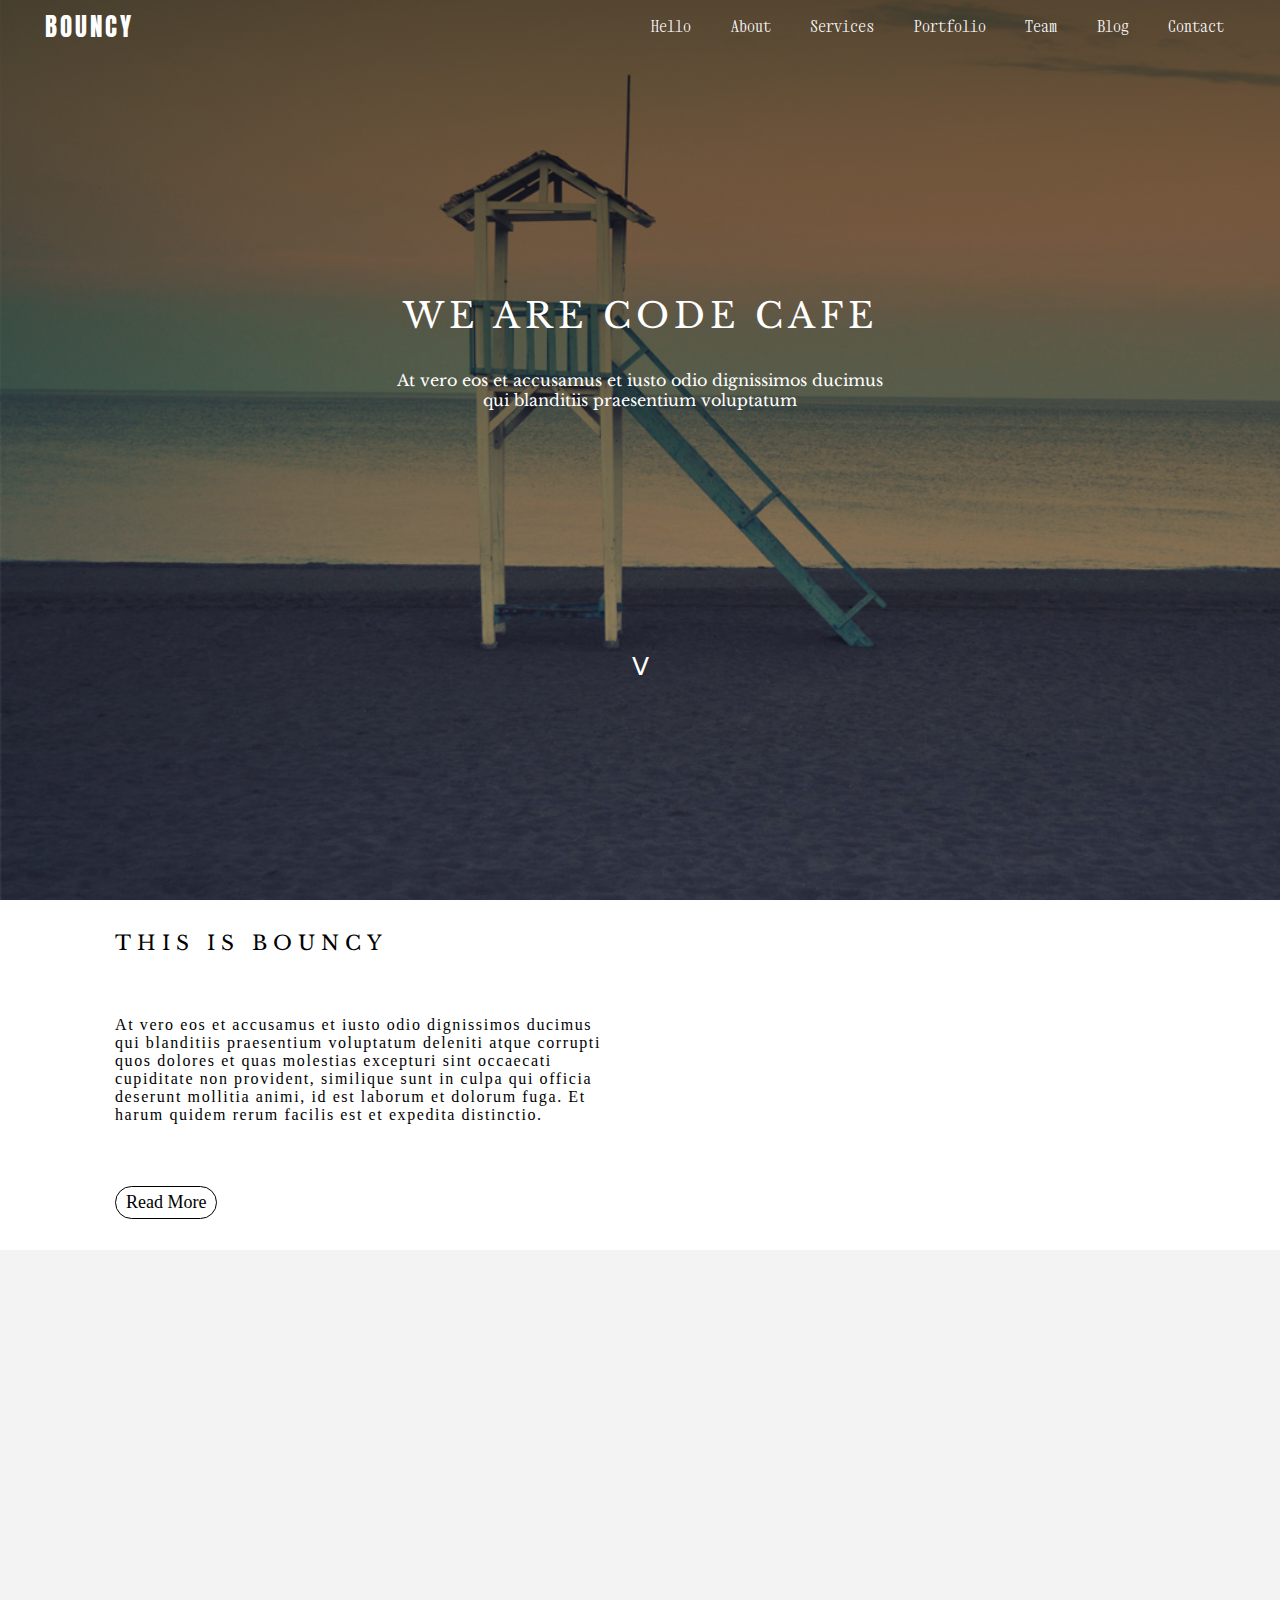
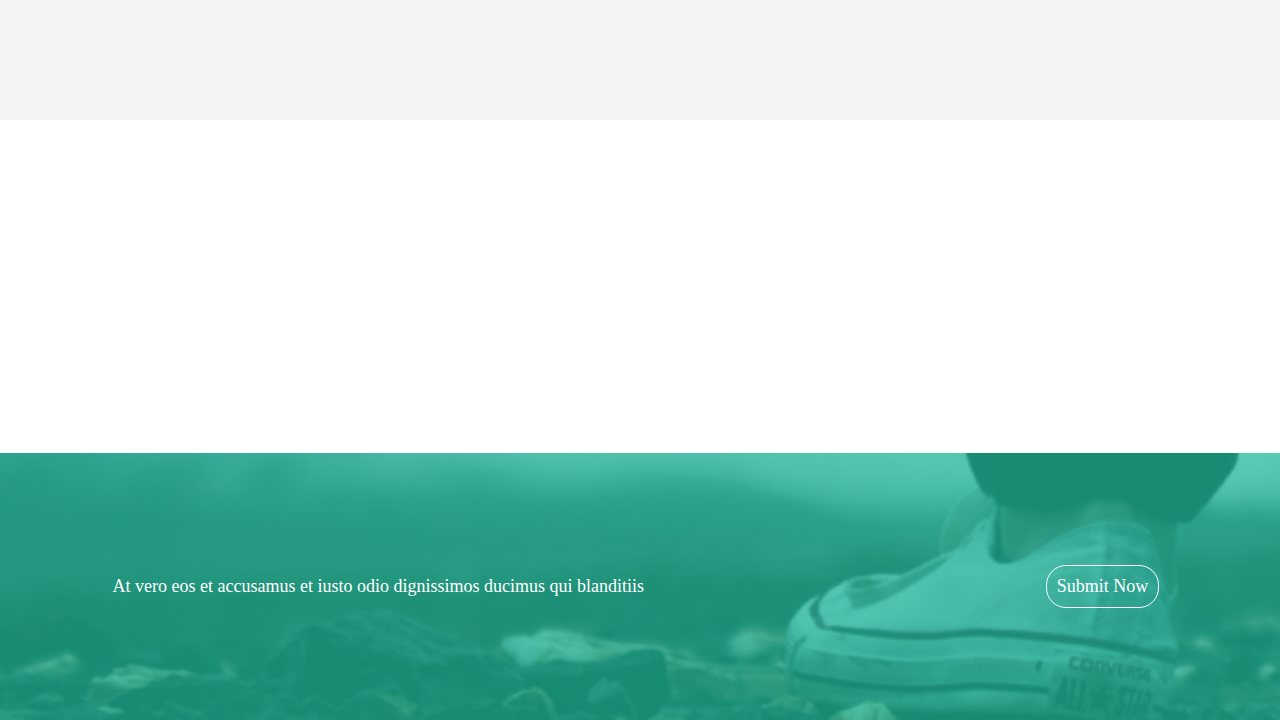
<file: portfolio1/index.html>
<!DOCTYPE html>
<html lang="en">
<head>
    <meta charset="UTF-8">
    <meta name="viewport" content="width=device-width, initial-scale=1.0">
    <title>Document</title>
    <link rel="stylesheet" href="style.css">
    <link rel="preconnect" href="https://fonts.gstatic.com">
<link href="https://fonts.googleapis.com/css2?family=Anton&family=Libre+Baskerville&family=Xanh+Mono&display=swap" rel="stylesheet">
<link rel="stylesheet" href="animate.css">
</head>
<body>
    <div class="intro">
        
        <div class="intro_container">
            <div class="navbar  wow fadeInDown">
                <div class="logo">
                    <div class="logo_style">BOUNCY</div>
                </div>
                <div class="nav">
                    <a class = "nav_style" href="#">Hello</a>
                    <a class = "nav_style" href="#">About</a>
                    <a class = "nav_style" href="#">Services</a>
                    <a class = "nav_style" href="#">Portfolio</a>
                    <a class = "nav_style" href="#">Team</a>
                    <a class = "nav_style" href="#">Blog</a>
                    <a class = "nav_style" href="#">Contact</a>

                </div>
            </div>
            <div class="content wow fadeIn">
                <div class="text_content">
                
                    <div class="text_uppercase">
                        <div class="text_uppercase_style">We Are Code Cafe</div>
                    </div>
                    <div class="text_lowercase">
                        <div class="text_lowercase_style">At vero eos et accusamus et iusto odio dignissimos ducimus qui blanditiis praesentium voluptatum</div>

                    </div>
                </div>
            </div>
            <div class="arrow_container">
                <div class="arrow">
                    <div class="arrow_text">&#5167;</div>
                </div>

            </div>
        </div>
    </div>
    <div class="about">
        <div class="about_container">
            <div class="about_text wow bounceInLeft">
                <div class="about_text_uppercase ">
                    <div class="about_text_uppercase_style">This is Bouncy</div>
                </div>
                <div class="about_text_lowercase">
                    <div class="about_text_lowercase_style">At vero eos et accusamus et iusto odio dignissimos ducimus qui blanditiis praesentium voluptatum deleniti atque corrupti quos dolores et quas molestias excepturi sint occaecati cupiditate non provident, similique sunt in culpa qui officia deserunt mollitia animi, id est laborum et dolorum fuga. Et harum quidem rerum facilis est et expedita distinctio. </div>

                </div>
                <div class="about_button">
                    <a href="#" class="about_button_text">Read More</a>

                </div>


            </div>
            <div class="about_image_slider wow bounceInRight">
                <div class="about_image_slider_container">
                    <img class="slide ipad1 fade" src="images/ipad_03.jpg">
                    <img class="slide ipad2 fade" src="images/ipad2_03.jpg">
                    <img class="slide mac fade" src="images/mac_03.jpg">
                </div>
                
        </div>
    </div>
    </div>
    <div class="details">
        <div class="details_container wow fadeInDown">
            <div class="details_head">
                <div class="details_text_uppercase">
                    <div class="details_text_uppercase_style">DetailS ABOUT BOUNCY</div>

                </div>
                <div class="details_text_lowercase">
                    <div class="details_text_lowercase_style">At vero eos et accusamus et iusto odio dignissimos ducimus qui blanditiis praesentium</div>

                </div>

            </div>
        <div class="details_image wow fadeInDown">
            <div class="details_image_container">
                <div class="details_image_1">
                    <div class="details_image_1_text">&#9825;</div>
                </div>
                <div class="details_image_2">
                    <div class="details_image_2_text">&#9825;</div>
                    
                </div>
                <div class="details_image_3">
                    <div class="details_image_3_text">&#9825;</div>
                    
                </div>

            </div>
            
        </div>
        <div class="details_text wow fadeInDown">
                <div class="details_text_left">
                    <div class="details_text_left_uppercase">
                        <div class="details_text_left_uppercase_style">Creative Ideas</div>
                    </div>
                    <div class="details_text_left_lowercase">
                        <div class="details_text_left_lowercase_style">At vero eos et accusamus et iusto odio dignissimos ducimus qui blanditiis praesentium voluptatum deleniti atque corrupti quos dolores </div>
                    </div>
                </div>
                <div class="details_text_right">
                    <div class="details_text_right_lowercase">
                        <div class="details_text_right_lowercase_style">At vero eos et accusamus et iusto odio dignissimos ducimus qui blanditiis praesentium voluptatum deleniti atque corrupti quos dolores et quas molestias excepturi sint occaecati cupiditate non provident, similique sunt in culpa qui officia deserunt mollitia animi, id est laborum et dolorum fuga. Et harum quidem r</div>
                    </div>
                </div>

            
        </div>
    </div>
    </div>

    <div class="featured">
        
            <div class="featured_header wow fadeIn">
                <div class="featured_title">
                    <div class="featured_title_style">FEATURED PROJECTS</div>
                </div>
                <div class="featured_subtitle">
                    <div class="featured_subtitle_style">At vero eos et accusamus et iusto odio dignissimos ducimus qui blanditiis praesentium</div>
                </div>
        </div>
        <div class="featured_works wow fadeInDown">
            <div class="works_1">
                <div class="works_bg">
                    <div class="works_text">Whiskey</div>
                </div>
                
            </div>
            <div class="works_2">
                <div class="works_bg">
                    <div class="works_text2">Vintage</div>
                </div>
            </div>
            <div class="works_3">
                <div class="works_bg">
                    <div class="works_text3">Branding</div>
                </div>
            </div>
        </div>
        <div class="fold_footer">
            <div class="fold_footer_container">
                <div class="fold_text">
                    <div class="fold_text_style">At vero eos et accusamus et iusto odio dignissimos ducimus qui blanditiis </div>
                </div>

                <a class="fold_button">
                    <div class="fold_button_style">Submit Now</div>
                </a>

           </div>
        </div>
    </div>

    

    <script src="app.js"></script>
    <script src="wow.min.js"></script>
    <script>
    new WOW().init();
    </script>
</body>
</html>
</file>
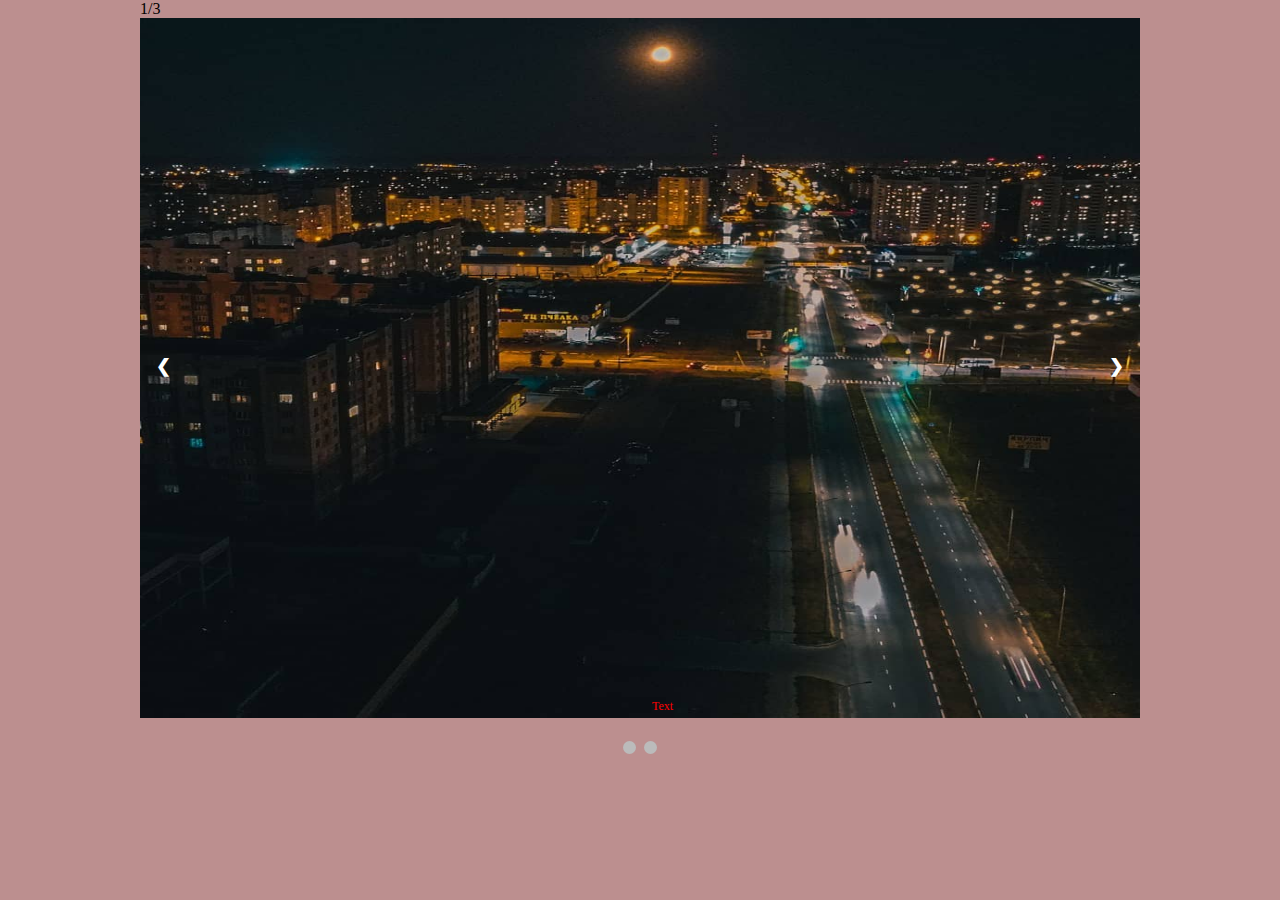
<file: slider/slider_index.html>
<!DOCTYPE html>
<html lang="en">

<head>
    <meta charset="UTF-8">
    <meta name="viewport" content="width=device-width, initial-scale=1">
    <link rel="stylesheet" href="assets/slider_style.css">
    <title>Slider</title>
</head>

<body>
    <div class="slideshow-container">
        <div class="mySlides fade">
            <div class="numberText">1/3</div>
            <img src="assets/bio1.jpg" style="width: 100%; height: 700px;" alt="">
            <div class="text">Text</div>
        </div>

        <div class="mySlides fade">
            <div class="numberText">2/3</div>
            <img src="assets/bio2.jpg" style="width: 100%; height: 700px;" alt="">
            <div class="text">Text</div>
        </div>

        <div class="mySlides fade">
            <div class="numberText">3/3</div>
            <img src="assets/bio3.jpg" style="width: 100%; height: 700px;" alt="">
            <div class="text">Text</div>
        </div>

        <a class="prev" onclick="plusSlides(-1)">&#10094</a>
        <a class="next" onclick="plusSlides(1)">&#10095</a>


    </div>
    <br>

    <div style="text-align: center;">
        <span class="dot" onclick="currentSlide(1)"></span>
        <span class="dot" onclick="currentSlide(2)"></span>
        <span class="dot" onclick="currentSlide(3)"></span>
    </div>

    <script src="assets/slider_app.js"></script>
</body>

</html>
</file>
<file: portfolio1/style.css>
body{
    margin: 0;
    padding: 0;
}
*,
*:before,
*:after{
    box-sizing: border-box;
}
.intro{
    width: 100%;
    height: 100vh;
    background-image: linear-gradient(rgba(0,0,0,.6), rgba(0,0,0,0)), url("images/fon_01.jpg");
    
    background-attachment: fixed;
    background-size: cover;
}
.intro_container{
    max-width: 1200px;
    width: 100%;
    height: 100%;
    margin: 0 auto;
    /* background-color: aqua; */
    
}
.navbar{
    display: flex;
    
    width: 100%;
    height: auto;
    /* background-color: blue; */
    padding: 5px;
    
}
.logo{
    display: flex;
    align-items: center;
    
    width: 50%;
    height: auto;
}
.logo_style{
    font-family: 'Anton', sans-serif;
    /* mix-blend-mode: overlay; */
    font-size: 25px;
    letter-spacing: 3px;
    
    color: white;
}
.nav{
    display: flex;
    justify-content: space-between;
    align-items: center;
    width: 50%;
    
}


.nav_style{
    text-decoration: none;
    transition: all .2s linear;
    font-size: 16px;
    font-family: 'Xanh Mono', monospace;
    color: white;
    border: 1px solid transparent;
    border-radius: 12px;
    padding: 10px;
}
.nav_style:hover{
    border: 1px white solid;
    border-radius: 12px;
    padding: 10px;
    
}

.content{
    display: flex;
    align-items: center;
    justify-content: space-around;
    flex-direction: column;
    width: 100%;
    height: 500px;
    margin: 50px auto;
    /* background-color: blue; */
}
.text_content{
    display: flex;
    flex-direction: column;
    align-items: center;
    justify-content: space-around;
    

    width: 100%;
    height: 150px;
    /* background-color: chocolate; */
}

.text_uppercase{
    display: flex;
    justify-content: center;
    width: auto;
    height: auto;
    /* background-color: cadetblue; */
    
}
.text_uppercase_style{
    text-transform: uppercase;
    letter-spacing: 5px;
    font-size: 35px;
    font-family: 'Libre Baskerville', serif;
    color: white;
}
.text_lowercase{
    display: flex;
    justify-content: center;
    text-align: center;

    width: 500px;
    height: auto;
    /* background-color: cadetblue; */
}
.text_lowercase_style{
    font-size: 16px;
    font-family: 'Libre Baskerville', serif;
    color: white;
}
.arrow_container{
    display: flex;
    justify-content: center;
    width: auto;
    height: auto;
    
}
.arrow{
    display: flex;
    justify-content: center;
    align-items: center;
    width: auto;
    height: auto;
    transition: all .2s ease-out;
    
}
.arrow:hover{
    cursor: pointer;
    border: 1px none solid ;
    border-radius: 20px;
    padding: 20px 20px 20px 20px;
    background-color: #19bd9a;
    
}
.arrow_text{
    font-size: 25px;
    color: white;
}
.about{
    display: flex;
    justify-content: center;
    align-items: center;
    width: 100%;
    height: auto;
    /* background-color: blue; */
}
.about_container{
    display: flex;
    justify-content: space-around;
    align-items: center;
    max-width: 1200px;
    width: 100%;
    height: auto;
    /* background-color: violet; */
}
.about_text{
    display: flex;
    justify-content: space-around;
    flex-direction: column;
    width: 500px;
    height: 350px;
    /* background-color: yellow; */

}
.about_text_uppercase{
    display: flex;
    align-items: center;
    width: auto;
    height: auto;
    /* background-color: yellowgreen; */
}
.about_text_uppercase_style{
    font-size: 20px;
    text-transform: uppercase;
    font-family: 'Libre Baskerville', serif;
    letter-spacing: .3em;
}
.about_text_lowercase{
    display: flex;
    align-items: center;
    width: auto;
    height: auto;
    /* background-color: yellowgreen; */
}
.about_text_lowercase_style{
    font-size: 16px;
    letter-spacing: .1em;
    
}
.about_image_slider{
    display: flex;
    justify-content: center;
    align-items: center;
    width: 400px;
    height: auto;
    /* background-color: yellow; */
}
.about_image_slider_container{
    display: flex;
    position: relative;
    overflow: hidden;
}
.fade {
    
    -webkit-animation-name: fade;
    -webkit-animation-duration: 1.5s ;
    animation-name: fade;
    animation-duration: 1.5s;
    
}
@-webkit-keyframes fade{
    from{transform: translateY(100%)}
    to{ransform: translateY(0)}
    
    
    
}
.about_button{
    display: flex;
    
    align-items: center;
    width: auto;
    height: auto;
    /* background-color: yellowgreen; */
}
.about_button_text{
    font-size: 18px;
    text-decoration: none;
    color: black;
    border: 1px black solid;
    border-radius: 20px;
    padding: 5px 10px;
    transition: all .3s linear;
}
.about_button_text:hover{
    background-color: black;
    color: white;
}
.details{
    display: flex;
    justify-content: center;
    align-items: center;
    width: 100%;
    height: 470px;
    /* background-color: blue; */
    background-color: #f3f3f3;

}
.details_container{
    max-width: 1200px;
    width: 100%;
    height: auto;
    /* background-color: blueviolet; */
}
.details_head{
    display: flex;
    justify-content: space-around;
    flex-direction: column;
    align-items: center;
    width: 100%;
    height: auto;
    /* background-color: brown; */
}
.details_text_uppercase{
    width: 375px;
    height: auto;
    /* background-color: cadetblue; */
}
.details_text_uppercase_style{
    font-size: 20px;
    font-family: 'Libre Baskerville', serif;
    text-transform: uppercase;
    letter-spacing: .2em;
}
.details_text_lowercase{
    display: flex;
    justify-content: center;
    align-items: center;
    text-align: center;
    width: 470px;
    height: 50px;
    /* background-color: cadetblue; */
}
.details_image{
    display: flex;
    justify-content: center;
    align-items: center;
    width: 100%;
    height: 120px;
    /* background-color: cadetblue; */
}
.details_image_container{
    display: flex;
    justify-content: space-around;
    align-items: center;
    width: 250px;
    height: auto;
    /* background-color: chartreuse; */
}
.details_image_1{
    border: 1px none solid;
    border-radius: 30px;
    padding: 9px 18px;
    background-color: #19bd9a;
}
.details_image_2, .details_image_3{
    border: 1px none solid;
    border-radius: 30px;
    padding: 9px 18px;
    background-color: #81868e;
}
.details_image_1_text, .details_image_2_text, .details_image_3_text{
    font-size: 30px;
}
.details_text{
    display: flex;
    justify-content: space-around;
    align-items: center;
    width: 100%;
    height: auto;
    /* background-color: darkblue; */
}
.details_text_left{
    display: flex;
    justify-content: space-around;
    flex-direction: column;
    width: 330px;
    height: auto;
    /* background-color: darkcyan; */
}
.details_text_left_uppercase{
    display: flex;
    align-items: center;
    width: auto;
    height: 60px;
    /* background-color: darkgoldenrod; */
}
.details_text_left_uppercase_style{
    font-size: 20px;
    font-family: 'Libre Baskerville', serif;

}
.details_text_left_lowercase{
    width: auto;
    height: 130px;
    /* background-color: darkgoldenrod; */
}
.details_text_left_lowercase_style{
    font-size: 16px;
}
.details_text_right{
    display: flex;
    justify-content: center;
    align-items: center;
    width: 540px;
    height: auto;
    /* background-color: darkcyan; */
}
.details_text_right_lowercase_style{
    font-size: 16px;
}
.featured{
    display: flex;
    flex-direction: column;
    width: 100%;
    height: 600px;
    overflow: hidden;
    /* background-color: darkgoldenrod; */
}
.featured_header{
    display: flex;
    justify-content: space-around;
    flex-direction: column;
    align-items: center;
    width: 100%;
    height: auto;
    /* background-color: darkgray; */
}
.featured_title{
    display: flex;
    justify-content: center;
    align-items: center;
    width: auto;
    height: 90px;
    /* background-color: darkgreen; */
}
.featured_title_style{
    font-size: 20px;
    font-family: 'Libre Baskerville', serif;
    letter-spacing: .2em;;
}
.featured_subtitle{
    display: flex;
    text-align: center;
    align-items: center;
    width: 480px;
    height: 100px;
    /* background-color: darkgreen; */
}
.featured_subtitle_style{
    font-size: 16px;
}
.featured_works{
    display: flex;
    width: 100%;
    height: 320px;
    /* background-color: darkkhaki; */
}
.works_1{
    width: 50%;
    height: auto;
    background: url("images/works_1.jpg");
    background-size: cover;
    transition: all .3s linear;
}
.works_1:hover, .works_2:hover, .works_3:hover{
    transform: scale(1.05);
   
}
.works_bg{
    width: 100%;
    height: 100%;
    background-color: black;
    opacity: .7;
}
.works_bg:hover{
    opacity: 0;
    
    
}
.works_text, .works_text2, .works_text3{
    display: flex;
    justify-content: center;
    align-items: center;
    width: 100%;
    height: 100%;
    font-family: 'Libre Baskerville', serif;
    letter-spacing: .3em;;
    text-transform: uppercase;
    color: white;
}
.works_2{
    width: 25%;
    height: 100%;
    background: url("images/works_2.jpg");
    background-size: cover;
    transition: all .3s linear;
}

.works_3{
    width: 25%;
    height: 100%;
    background: url("images/works_3.jpg");
    background-size: cover;
    transition: all .3s linear;
    
}
.fold_footer{
    width: 100%;
    height: 100%;
    background-image: linear-gradient(rgba(25,189,154,.7), rgba(25,189,154,.7)), url("images/foots.jpg");
    background-size: cover;
    
}
.fold_footer_container{
    display: flex;
    justify-content: space-around;
    align-items: center;
    max-width: 1200px;
    margin: auto;
    width: 100%;
    height: 100%;
    /* background-color: seagreen; */
}
.fold_text{
    display: flex;
    align-items: center;
    width: 780px;
    height: auto;
    /* background-color: sienna; */
}
.fold_text_style{
    color: white;
    font-size: 18px;
}
.fold_button{
    display: flex;
    justify-content: center;
    align-items: center;
    width: 130px;
    height: 50px;
    cursor: pointer;
    
    
    /* background-color: sienna; */
}

.fold_button_style{
    font-size: 18px;
    color: white;
    border: 1px white solid;
    border-radius: 20px;
    padding: 10px;
}
.fold_button_style:hover{
    
}
</file>
<file: slider/assets/slider_style.css>
*,
*:before,
*:after {
    margin: 0;
    padding: 0;
    box-sizing: border-box;
}

body {
    background-color: rosybrown;
}

.slideshow-container {
    max-width: 1000px;
    position: relative;
    margin: auto;
}

.prev, .next {
    cursor: pointer;
    position: absolute;
    top: 50%;
    margin: auto;
    margin-top: -22px;
    padding: 16px;
    color: #ffffff;
    font-weight: bold;
    font-size: 18px;
    transition: 0.6s ease;
    border-radius: 0 3px 3px 0;
}

.next {
    right: 0;
    border-radius: 3px 0 0 3px;
}

.prev:hover, .next:hover {
    background-color: rgba(0, 0, 0, 0.8);
}

.text {
    color:red;
    font-size: 12px;
    padding: 8px 12px;
    position: absolute;
    left: 50%;
    bottom: 0;
}

.dot {
    cursor: pointer;
    width: 13px;
    height: 13px;
    margin: 0 2px;
    background-color: #bbbbbb;
    border-radius: 50%;
    display: inline-block;
    transition: background-color 0.6s ease;
}

.active, .dot:hover {
    background-color: #717171;
}

.fade {
    -webkit-animation-name: fade;
    -webkit-animation-duration: 1.5s ;
    animation-name: fade;
    animation-duration: 1.5s;
}
@-webkit-keyframes fade{
    from{opacity: .4}
    to{opacity: 1}
}
</file>
